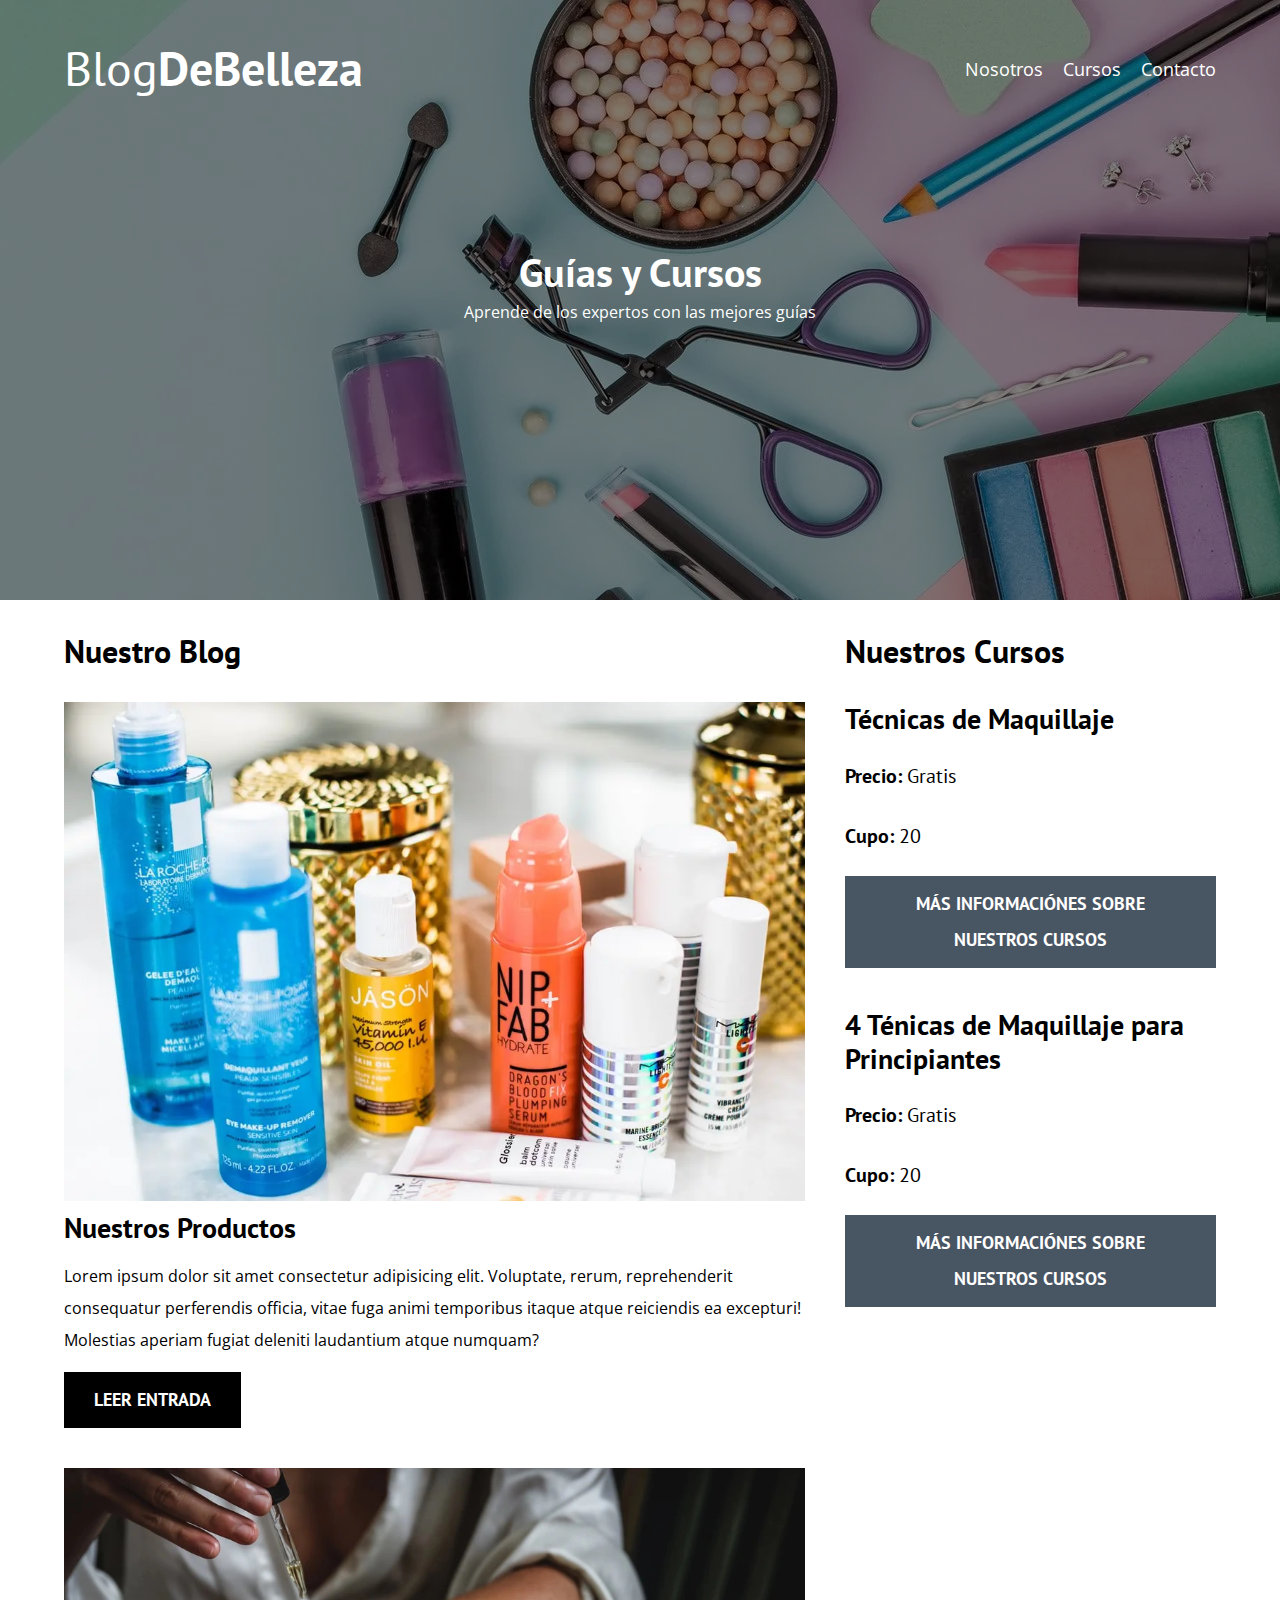
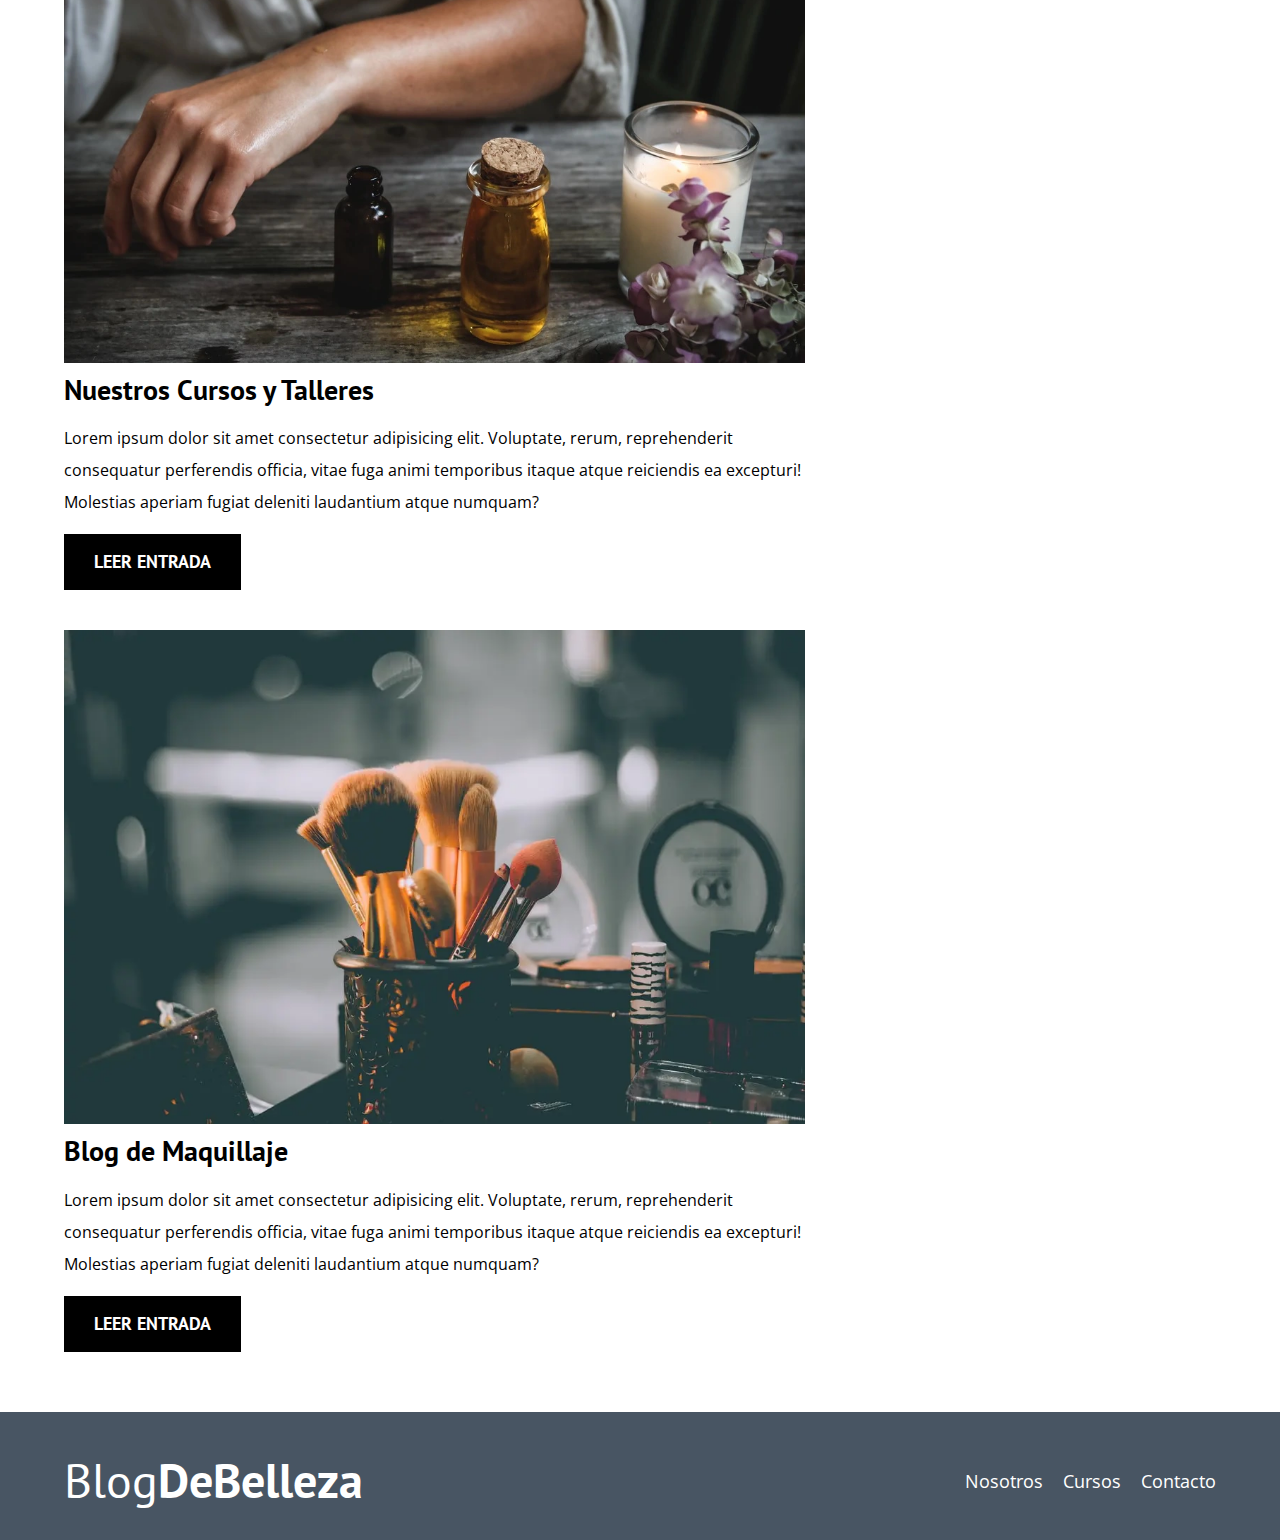
<file: index.html>
<!DOCTYPE html>
<html lang="en">
<head>
    <meta charset="UTF-8">
    <meta name="viewport" content="width=device-width, initial-scale=1.0">
    <title>MissBeauty</title>
    <meta name="description" content="Página web de blog de belleza">

    <!-- Prefetch -->
    <link rel="prefetch" href="nosotros.html" as="document">

    <!-- Preload -->
    <link rel="preload" href="css/normalize.css" as="style">
    <link rel="stylesheet" href="css/normalize.css">

    <link rel="preload" href="https://fonts.googleapis.com/css2?family=Open+Sans&family=PT+Sans:wght@400;700&display=swap"  crossorigin="crossorigin" as="font">
    <link href="https://fonts.googleapis.com/css2?family=Open+Sans&family=PT+Sans:wght@400;700&display=swap" rel="stylesheet">
    
    <link rel="preload" href="css/style.css" as="style">
    <link rel="stylesheet" href="css/style.css">
</head>
<body>

    <header class="header">

        <div class="contenedor">
            <div class="barra">
                <a class="logo" href="index.html">
                    <h1 class="logo__nombre no-margin centrar-texto">Blog<span class="logo__bold">DeBelleza</span></h1>
                </a>

                <nav class="navegacion">
                    <a href="nosotros.html" class="navegacion__enlace">Nosotros</a>
                    <a href="cursos.html" class="navegacion__enlace">Cursos</a>
                    <a href="contacto.html" class="navegacion__enlace">Contacto</a>
                </nav>
            </div>
        </div>

        <div class="header__texto">
            <h2 class="no-margin">Guías y Cursos</h2>
            <p class="no-margin">Aprende de los expertos con las mejores guías</p>
        </div>
    </header>

    <div class="contenedor contenido-principal">
        <main class="blog">
            <h3>Nuestro Blog</h3>

            <article class="entrada">
                <div class="entrada__imagen">
                    <picture>
                        <source loading="lazy"  srcset="img/blog1.webp" type="image/webp">
                        <img loading="lazy" src="img/blog1.jpg" alt="imagen blog"> 
                    </picture>
                </div>

                <div class="entrada__contenido">
                    <h4 class="no-margin">Nuestros Productos</h4>
                    <p>Lorem ipsum dolor sit amet consectetur adipisicing elit. Voluptate, rerum, reprehenderit consequatur perferendis officia, vitae fuga animi temporibus itaque atque reiciendis ea excepturi! Molestias aperiam fugiat deleniti laudantium atque numquam?</p>
                    <a href="entrada.html" class="boton boton--primario">Leer Entrada</a>
                </div>
            </article>

            <article class="entrada">
                <div class="entrada__imagen">
                    <picture>
                        <source loading="lazy"  srcset="img/blog2.webp" type="image/webp">
                        <img loading="lazy" src="img/blog2.jpg" alt="imagen blog"> 
                    </picture>
                </div>

                <div class="entrada__contenido">
                    <h4 class="no-margin">Nuestros Cursos y Talleres</h4>
                    <p>Lorem ipsum dolor sit amet consectetur adipisicing elit. Voluptate, rerum, reprehenderit consequatur perferendis officia, vitae fuga animi temporibus itaque atque reiciendis ea excepturi! Molestias aperiam fugiat deleniti laudantium atque numquam?</p>
                    <a href="entrada.html" class="boton boton--primario">Leer Entrada</a>
                </div>
            </article>

            <article class="entrada">
                <div class="entrada__imagen">
                    <picture>
                        <source loading="lazy"  srcset="img/blog3.webp" type="image/webp">
                        <img loading="lazy" src="img/blog3.jpg" alt="imagen blog"> 
                    </picture>
                </div>

                <div class="entrada__contenido">
                    <h4 class="no-margin">Blog de Maquillaje</h4>
                    <p>Lorem ipsum dolor sit amet consectetur adipisicing elit. Voluptate, rerum, reprehenderit consequatur perferendis officia, vitae fuga animi temporibus itaque atque reiciendis ea excepturi! Molestias aperiam fugiat deleniti laudantium atque numquam?</p>
                    <a href="entrada.html" class="boton boton--primario">Leer Entrada</a>
                </div>
            </article>
        </main>
        <aside class="sidebar">
            <h3>Nuestros Cursos</h3>

            <ul class="cursos no-padding">
                <li class="widget-curso">
                    <h4 class="no-margin">Técnicas de Maquillaje</h4>
                    <p class="widget-curso__label">Precio: 
                        <span class="widget-curso__info">Gratis</span>
                    </p>
                    <p class="widget-curso__label">Cupo: 
                        <span class="widget-curso__info">20</span>
                    </p>
                    <a href="entrada.html" class="boton boton--secundario">Más Informaciónes sobre nuestros cursos</a>
                </li>

                <li class="widget-curso">
                    <h4 class="no-margin">4 Ténicas de Maquillaje para Principiantes</h4>
                    <p class="widget-curso__label">Precio: 
                        <span class="widget-curso__info">Gratis</span>
                    </p>
                    <p class="widget-curso__label">Cupo: 
                        <span class="widget-curso__info">20</span>
                    </p>
                    <a href="entrada.html" class="boton boton--secundario">Más Informaciónes sobre nuestros cursos</a>
                </li>
            </ul>
        </aside>
    </div>

    <footer class="footer">
        <div class="contenedor">
            <div class="barra">
                <a class="logo" href="index.html">
                    <h1 class="logo__nombre no-margin centrar-texto">Blog<span class="logo__bold">DeBelleza</span></h1>
                </a>

                <nav class="navegacion">
                    <a href="nosotros.html" class="navegacion__enlace">Nosotros</a>
                    <a href="cursos.html" class="navegacion__enlace">Cursos</a>
                    <a href="contacto.html" class="navegacion__enlace">Contacto</a>
                </nav>
            </div>
        </div>
    </footer>
    
    <script src="js/modernizer.js"></script>
</body>
</html>
</file>
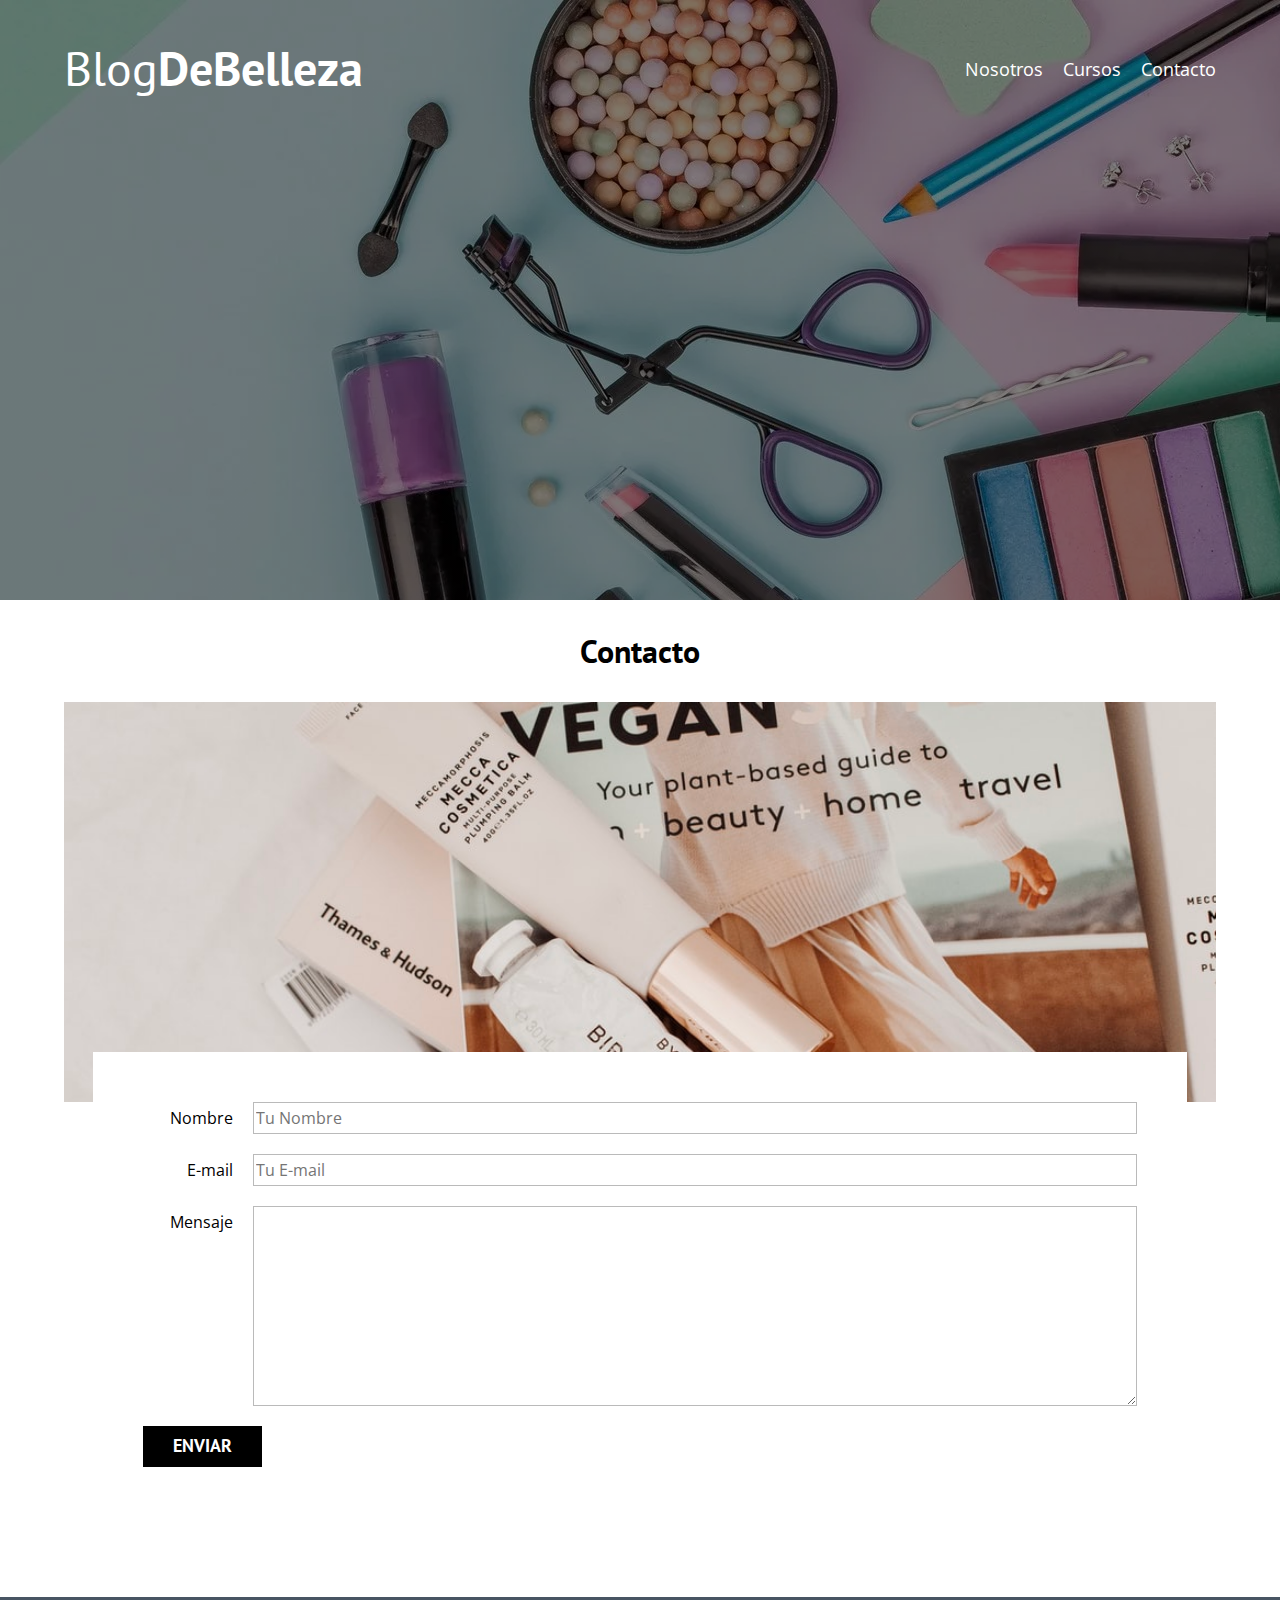
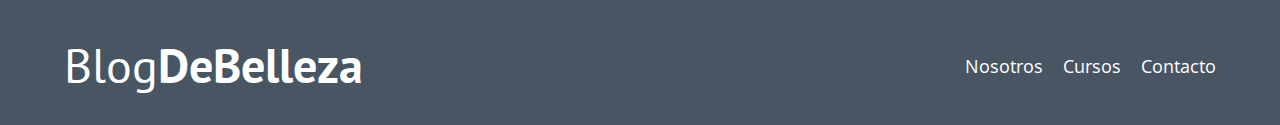
<file: contacto.html>
<!DOCTYPE html>
<html lang="en">
<head>
    <meta charset="UTF-8">
    <meta name="viewport" content="width=device-width, initial-scale=1.0">
    <title>MissBeauty</title>
    <link rel="stylesheet" href="css/normalize.css">
    <link href="https://fonts.googleapis.com/css2?family=Open+Sans&family=PT+Sans:wght@400;700&display=swap" rel="stylesheet">
    <link rel="stylesheet" href="css/style.css">
</head>
<body>

    <header class="header">

        <div class="contenedor">
            <div class="barra">
                <a class="logo" href="index.html">
                    <h1 class="logo__nombre no-margin centrar-texto">Blog<span class="logo__bold">DeBelleza</span></h1>
                </a>

                <nav class="navegacion">
                    <a href="nosotros.html" class="navegacion__enlace">Nosotros</a>
                    <a href="cursos.html" class="navegacion__enlace">Cursos</a>
                    <a href="contacto.html" class="navegacion__enlace">Contacto</a>
                </nav>
            </div>
        </div>

        <div class="header__texto">
            <h2 class="no-margin"></h2>
            <p class="no-margin"></p>
        </div>
    </header>

    <main class="contenedor">
        <h3 class="centrar-texto">Contacto</h3>

        <div class="contacto-bg"></div>

        <form class="formulario">
            <div class="campo">
                <label class="campo__label" for="nombre">Nombre</label>
                <input 
                    class="campo__field"
                    type="text" 
                    placeholder="Tu Nombre" 
                    id="nombre"
                >
            </div>
            <div class="campo">
                <label class="campo__label" for="email">E-mail</label>
                <input 
                    class="campo__field"
                    type="email" 
                    placeholder="Tu E-mail" 
                    id="email"
                >
            </div>
            <div class="campo">
                <label class="campo__label" for="mensaje">Mensaje</label>
                <textarea 
                    class="campo__field campo__field--textarea"
                    id="mensaje"
                ></textarea>
            </div>

            <div class="campo">
                <input type="submit" value="Enviar" class="boton boton--primario">
            </div>
        </form>

        
    </main>

    <footer class="footer">
        <div class="contenedor">
            <div class="barra">
                <a class="logo" href="index.html">
                    <h1 class="logo__nombre no-margin centrar-texto">Blog<span class="logo__bold">DeBelleza</span></h1>
                </a>

                <nav class="navegacion">
                    <a href="nosotros.html" class="navegacion__enlace">Nosotros</a>
                    <a href="cursos.html" class="navegacion__enlace">Cursos</a>
                    <a href="contacto.html" class="navegacion__enlace">Contacto</a>
                </nav>
            </div>
        </div>
    </footer>
    <script src="js/modernizer.js"></script>
</body>
</html>
</file>
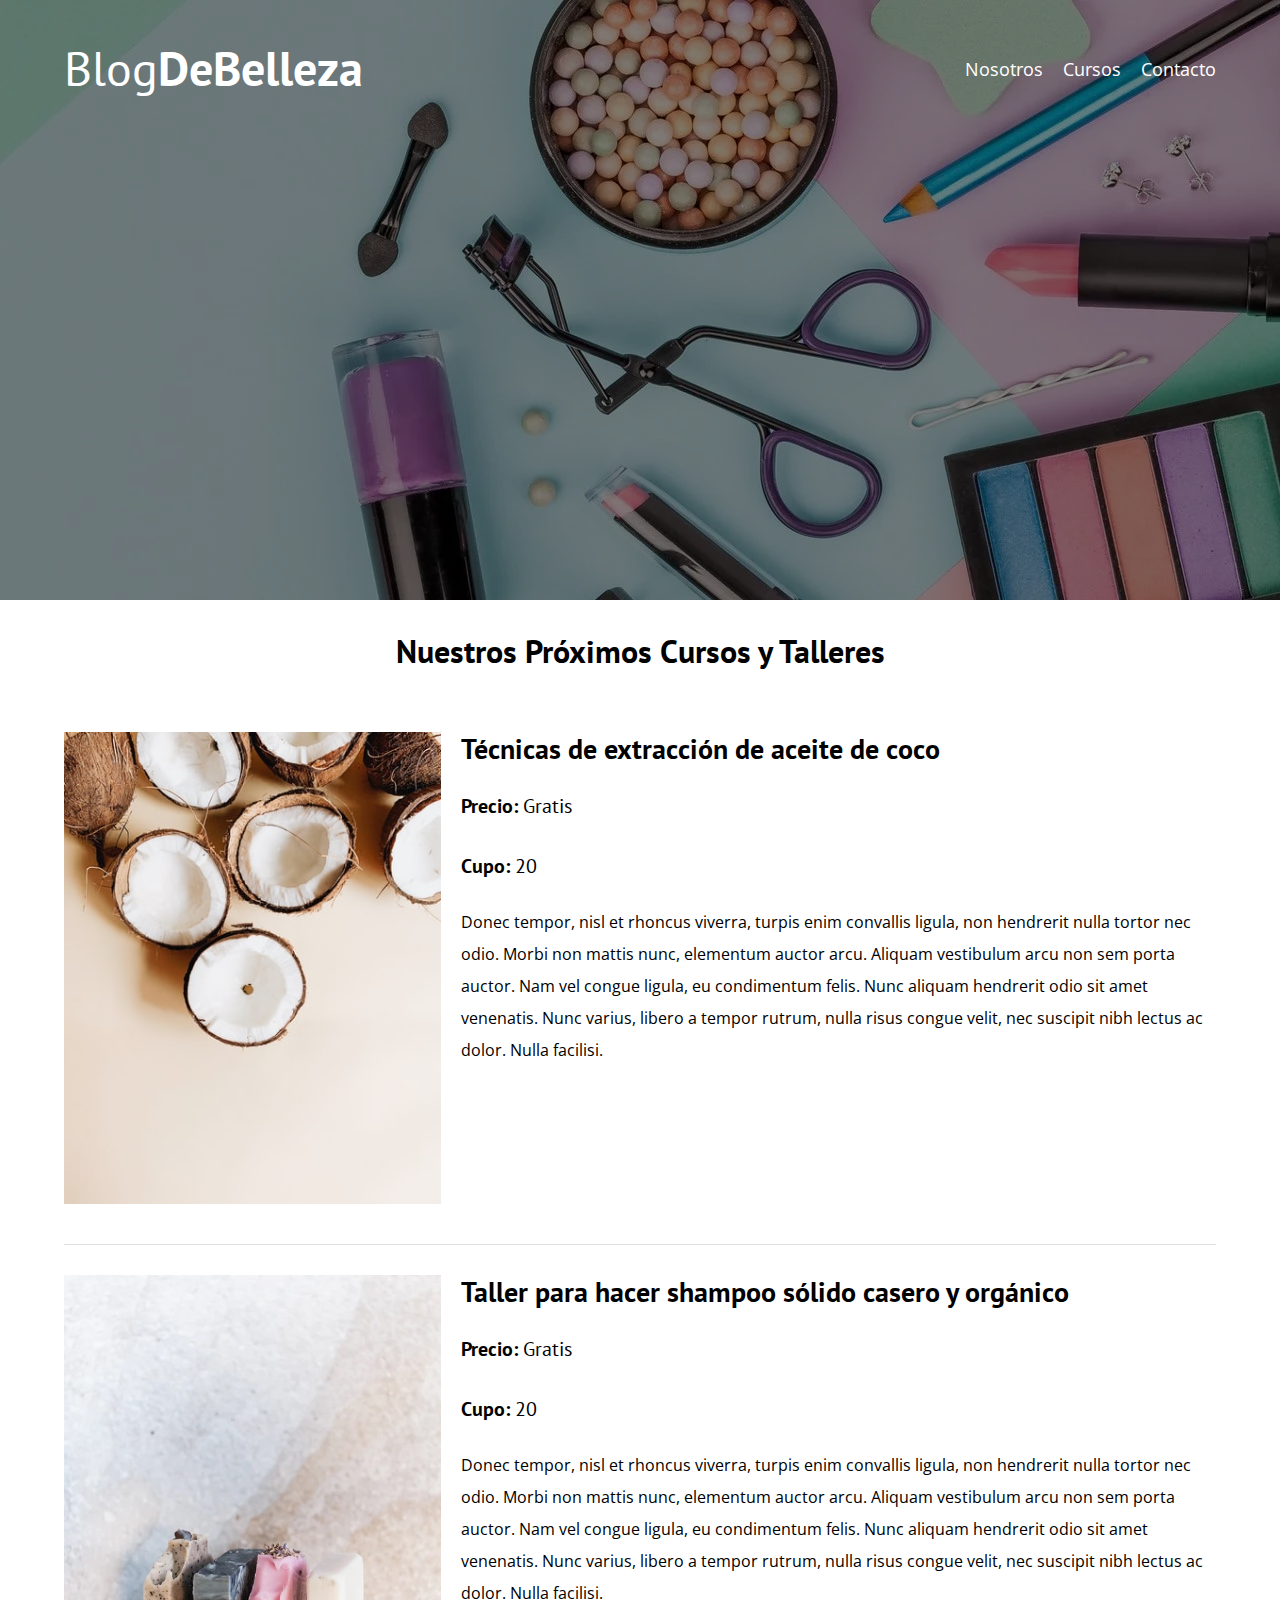
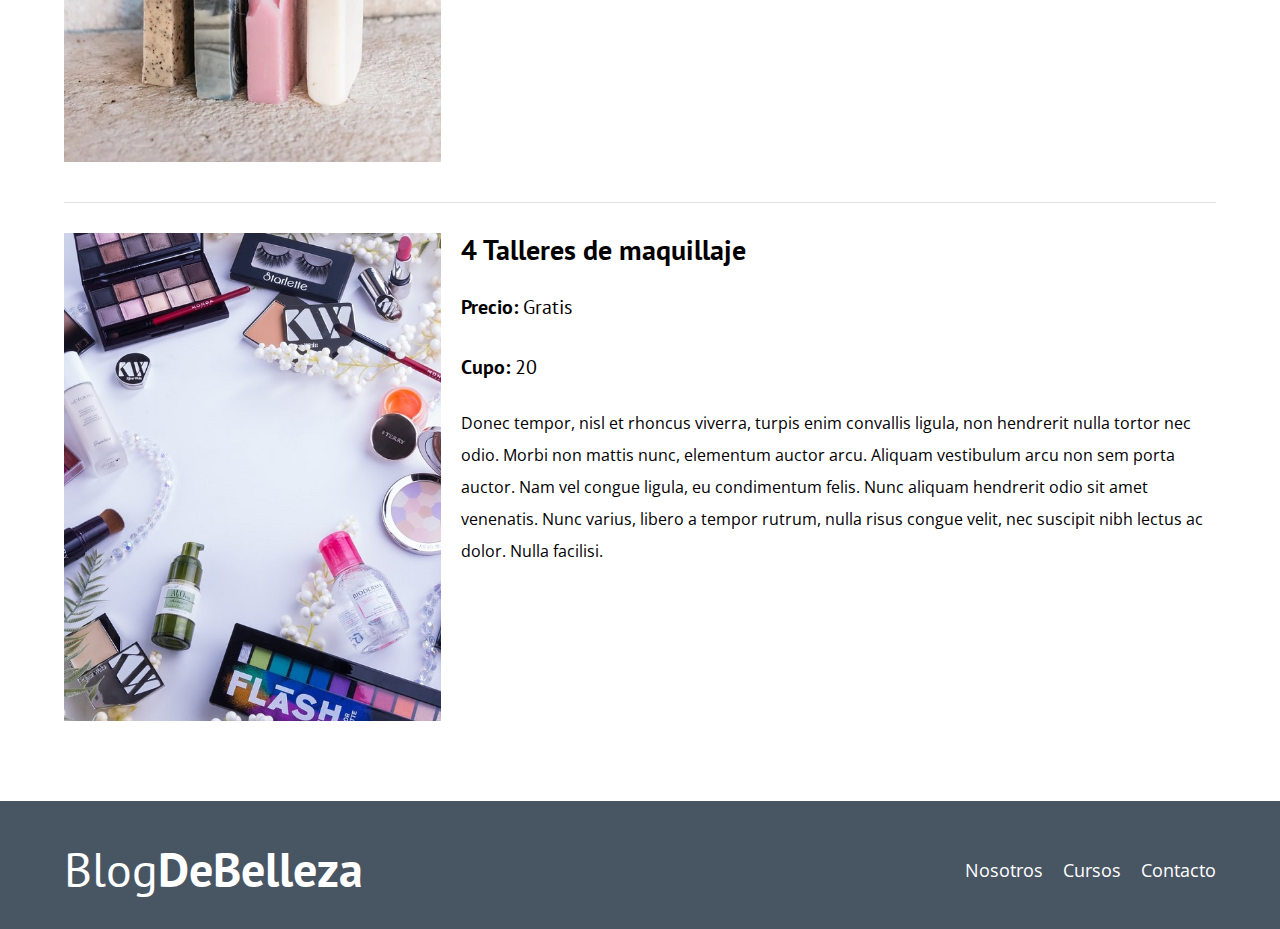
<file: cursos.html>
<!DOCTYPE html>
<html lang="en">
<head>
    <meta charset="UTF-8">
    <meta name="viewport" content="width=device-width, initial-scale=1.0">
    <title>MissBeauty</title>
    <link rel="stylesheet" href="css/normalize.css">
    <link href="https://fonts.googleapis.com/css2?family=Open+Sans&family=PT+Sans:wght@400;700&display=swap" rel="stylesheet">
    <link rel="stylesheet" href="css/style.css">
</head>
<body>

    <header class="header">

        <div class="contenedor">
            <div class="barra">
                <a class="logo" href="index.html">
                    <h1 class="logo__nombre no-margin centrar-texto">Blog<span class="logo__bold">DeBelleza</span></h1>
                </a>

                <nav class="navegacion">
                    <a href="nosotros.html" class="navegacion__enlace">Nosotros</a>
                    <a href="cursos.html" class="navegacion__enlace">Cursos</a>
                    <a href="contacto.html" class="navegacion__enlace">Contacto</a>
                </nav>
            </div>
        </div>

        <div class="header__texto">
            <h2 class="no-margin"></h2>
            <p class="no-margin"></p>
        </div>
    </header>

    <main class="contenedor">
        <h3 class="centrar-texto">Nuestros Próximos Cursos y Talleres</h3>

        <div class="curso">
            <div class="curso__imagen">
                <img src="img/c1.jpg" alt="Imagen del curso">
            </div>
            <div class="curso__informacion">
                <h4 class="no-margin">Técnicas de extracción de aceite de coco</h4>
                <p class="curso__label">Precio: 
                    <span class="curso__info">Gratis</span>
                </p>
                <p class="curso__label">Cupo: 
                    <span class="curso__info">20</span>
                </p>
                <p class="curso__descripcion">
                    Donec tempor, nisl et rhoncus viverra, turpis enim convallis ligula, non hendrerit nulla tortor nec odio. Morbi non mattis nunc, elementum auctor arcu. Aliquam vestibulum arcu non sem porta auctor. Nam vel congue ligula, eu condimentum felis. Nunc aliquam hendrerit odio sit amet venenatis. Nunc varius, libero a tempor rutrum, nulla risus congue velit, nec suscipit nibh lectus ac dolor. Nulla facilisi.
                </p>
            </div> <!--.curso-informacion-->
        </div> <!--.curso -->

        <div class="curso">
            <div class="curso__imagen">
                <img src="img/c2.jpg" alt="Imagen del curso">
            </div>
            <div class="curso__informacion">
                <h4 class="no-margin">Taller para hacer shampoo sólido casero y orgánico</h4>
                <p class="curso__label">Precio: 
                    <span class="curso__info">Gratis</span>
                </p>
                <p class="curso__label">Cupo: 
                    <span class="curso__info">20</span>
                </p>
                <p class="curso__descripcion">
                    Donec tempor, nisl et rhoncus viverra, turpis enim convallis ligula, non hendrerit nulla tortor nec odio. Morbi non mattis nunc, elementum auctor arcu. Aliquam vestibulum arcu non sem porta auctor. Nam vel congue ligula, eu condimentum felis. Nunc aliquam hendrerit odio sit amet venenatis. Nunc varius, libero a tempor rutrum, nulla risus congue velit, nec suscipit nibh lectus ac dolor. Nulla facilisi.
                </p>
            </div> <!--.curso-informacion-->
        </div> <!--.curso -->

        <div class="curso">
            <div class="curso__imagen">
                <img src="img/c3.jpg" alt="Imagen del curso">
            </div>
            <div class="curso__informacion">
                <h4 class="no-margin">4 Talleres de maquillaje</h4>
                <p class="curso__label">Precio: 
                    <span class="curso__info">Gratis</span>
                </p>
                <p class="curso__label">Cupo: 
                    <span class="curso__info">20</span>
                </p>
                <p class="curso__descripcion">
                    Donec tempor, nisl et rhoncus viverra, turpis enim convallis ligula, non hendrerit nulla tortor nec odio. Morbi non mattis nunc, elementum auctor arcu. Aliquam vestibulum arcu non sem porta auctor. Nam vel congue ligula, eu condimentum felis. Nunc aliquam hendrerit odio sit amet venenatis. Nunc varius, libero a tempor rutrum, nulla risus congue velit, nec suscipit nibh lectus ac dolor. Nulla facilisi.
                </p>
            </div> <!--.curso-informacion-->
        </div> <!--.curso -->

        
    </main>

    <footer class="footer">
        <div class="contenedor">
            <div class="barra">
                <a class="logo" href="index.html">
                    <h1 class="logo__nombre no-margin centrar-texto">Blog<span class="logo__bold">DeBelleza</span></h1>
                </a>

                <nav class="navegacion">
                    <a href="nosotros.html" class="navegacion__enlace">Nosotros</a>
                    <a href="cursos.html" class="navegacion__enlace">Cursos</a>
                    <a href="contacto.html" class="navegacion__enlace">Contacto</a>
                </nav>
            </div>
        </div>
    </footer>
    <script src="js/modernizer.js"></script>
</body>
</html>
</file>
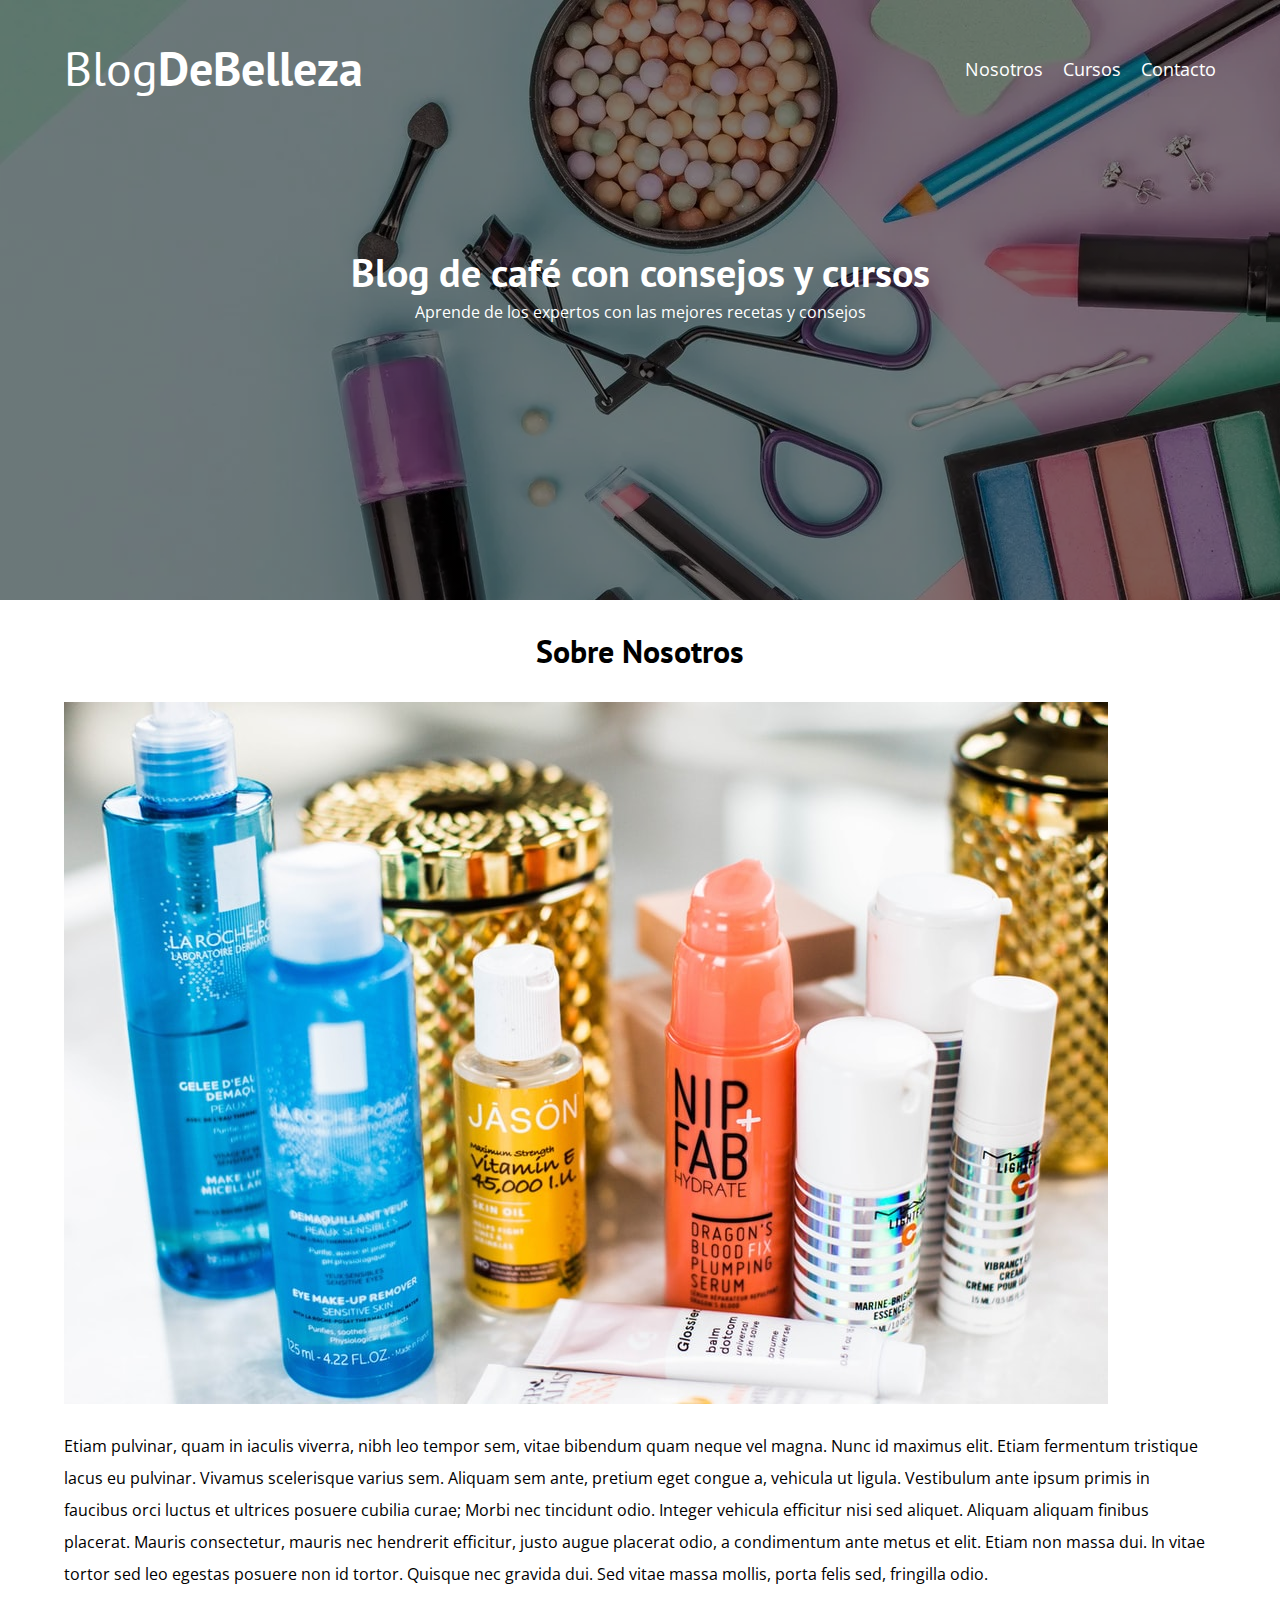
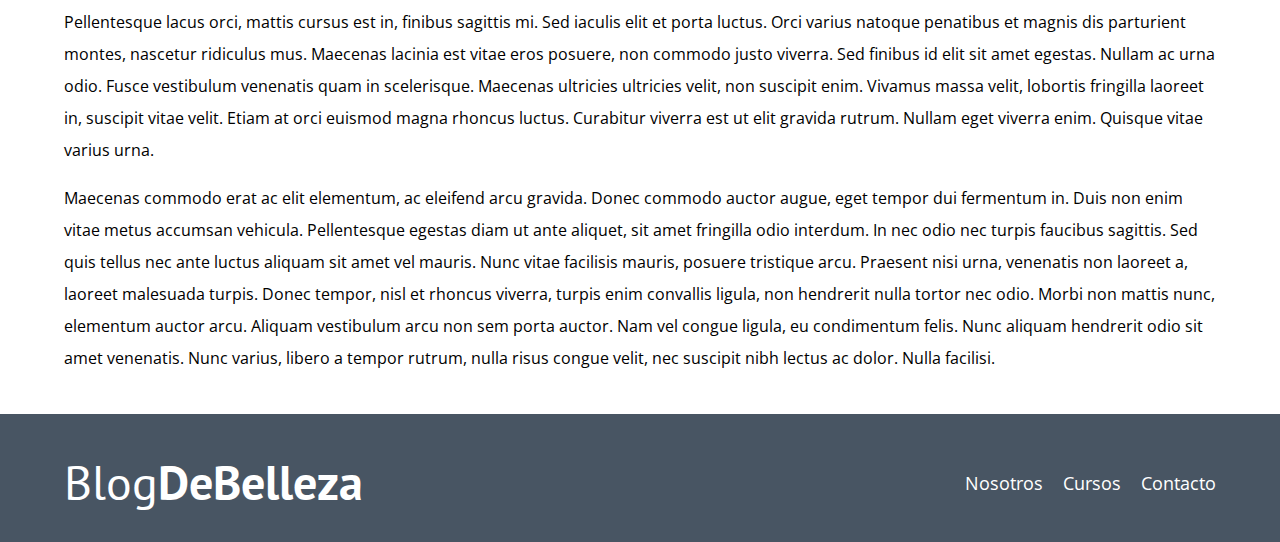
<file: entrada.html>
<!DOCTYPE html>
<html lang="en">
<head>
    <meta charset="UTF-8">
    <meta name="viewport" content="width=device-width, initial-scale=1.0">
    <title>MissBeauty</title>
    <link rel="stylesheet" href="css/normalize.css">
    <link href="https://fonts.googleapis.com/css2?family=Open+Sans&family=PT+Sans:wght@400;700&display=swap" rel="stylesheet">
    <link rel="stylesheet" href="css/style.css">
</head>
<body>

    <header class="header">

        <div class="contenedor">
            <div class="barra">
                <a class="logo" href="index.html">
                    <h1 class="logo__nombre no-margin centrar-texto">Blog<span class="logo__bold">DeBelleza</span></h1>
                </a>

                <nav class="navegacion">
                    <a href="nosotros.html" class="navegacion__enlace">Nosotros</a>
                    <a href="cursos.html" class="navegacion__enlace">Cursos</a>
                    <a href="contacto.html" class="navegacion__enlace">Contacto</a>
                </nav>
            </div>
        </div>

        <div class="header__texto">
            <h2 class="no-margin">Blog de café con consejos y cursos</h2>
            <p class="no-margin">Aprende de los expertos con las mejores recetas y consejos</p>
        </div>
    </header>

    <main class="contenedor">
        <h3 class="centrar-texto">Sobre Nosotros</h3>

        <img src="img/blog1.jpg" alt="imagen del blog">

        <p>Etiam pulvinar, quam in iaculis viverra, nibh leo tempor sem, vitae bibendum quam neque vel magna. Nunc id maximus elit. Etiam fermentum tristique lacus eu pulvinar. Vivamus scelerisque varius sem. Aliquam sem ante, pretium eget congue a, vehicula ut ligula. Vestibulum ante ipsum primis in faucibus orci luctus et ultrices posuere cubilia curae; Morbi nec tincidunt odio. Integer vehicula efficitur nisi sed aliquet. Aliquam aliquam finibus placerat. Mauris consectetur, mauris nec hendrerit efficitur, justo augue placerat odio, a condimentum ante metus et elit. Etiam non massa dui. In vitae tortor sed leo egestas posuere non id tortor. Quisque nec gravida dui. Sed vitae massa mollis, porta felis sed, fringilla odio.</p>

        <p> Pellentesque lacus orci, mattis cursus est in, finibus sagittis mi. Sed iaculis elit et porta luctus. Orci varius natoque penatibus et magnis dis parturient montes, nascetur ridiculus mus. Maecenas lacinia est vitae eros posuere, non commodo justo viverra. Sed finibus id elit sit amet egestas. Nullam ac urna odio. Fusce vestibulum venenatis quam in scelerisque. Maecenas ultricies ultricies velit, non suscipit enim. Vivamus massa velit, lobortis fringilla laoreet in, suscipit vitae velit. Etiam at orci euismod magna rhoncus luctus. Curabitur viverra est ut elit gravida rutrum. Nullam eget viverra enim. Quisque vitae varius urna.</p>

        <p>Maecenas commodo erat ac elit elementum, ac eleifend arcu gravida. Donec commodo auctor augue, eget tempor dui fermentum in. Duis non enim vitae metus accumsan vehicula. Pellentesque egestas diam ut ante aliquet, sit amet fringilla odio interdum. In nec odio nec turpis faucibus sagittis. Sed quis tellus nec ante luctus aliquam sit amet vel mauris. Nunc vitae facilisis mauris, posuere tristique arcu. Praesent nisi urna, venenatis non laoreet a, laoreet malesuada turpis. Donec tempor, nisl et rhoncus viverra, turpis enim convallis ligula, non hendrerit nulla tortor nec odio. Morbi non mattis nunc, elementum auctor arcu. Aliquam vestibulum arcu non sem porta auctor. Nam vel congue ligula, eu condimentum felis. Nunc aliquam hendrerit odio sit amet venenatis. Nunc varius, libero a tempor rutrum, nulla risus congue velit, nec suscipit nibh lectus ac dolor. Nulla facilisi.</p>
    </main>

    <footer class="footer">
        <div class="contenedor">
            <div class="barra">
                <a class="logo" href="index.html">
                    <h1 class="logo__nombre no-margin centrar-texto">Blog<span class="logo__bold">DeBelleza</span></h1>
                </a>

                <nav class="navegacion">
                    <a href="nosotros.html" class="navegacion__enlace">Nosotros</a>
                    <a href="cursos.html" class="navegacion__enlace">Cursos</a>
                    <a href="contacto.html" class="navegacion__enlace">Contacto</a>
                </nav>
            </div>
        </div>
    </footer>
    <script src="js/modernizer.js"></script>
</body>
</html>
</file>
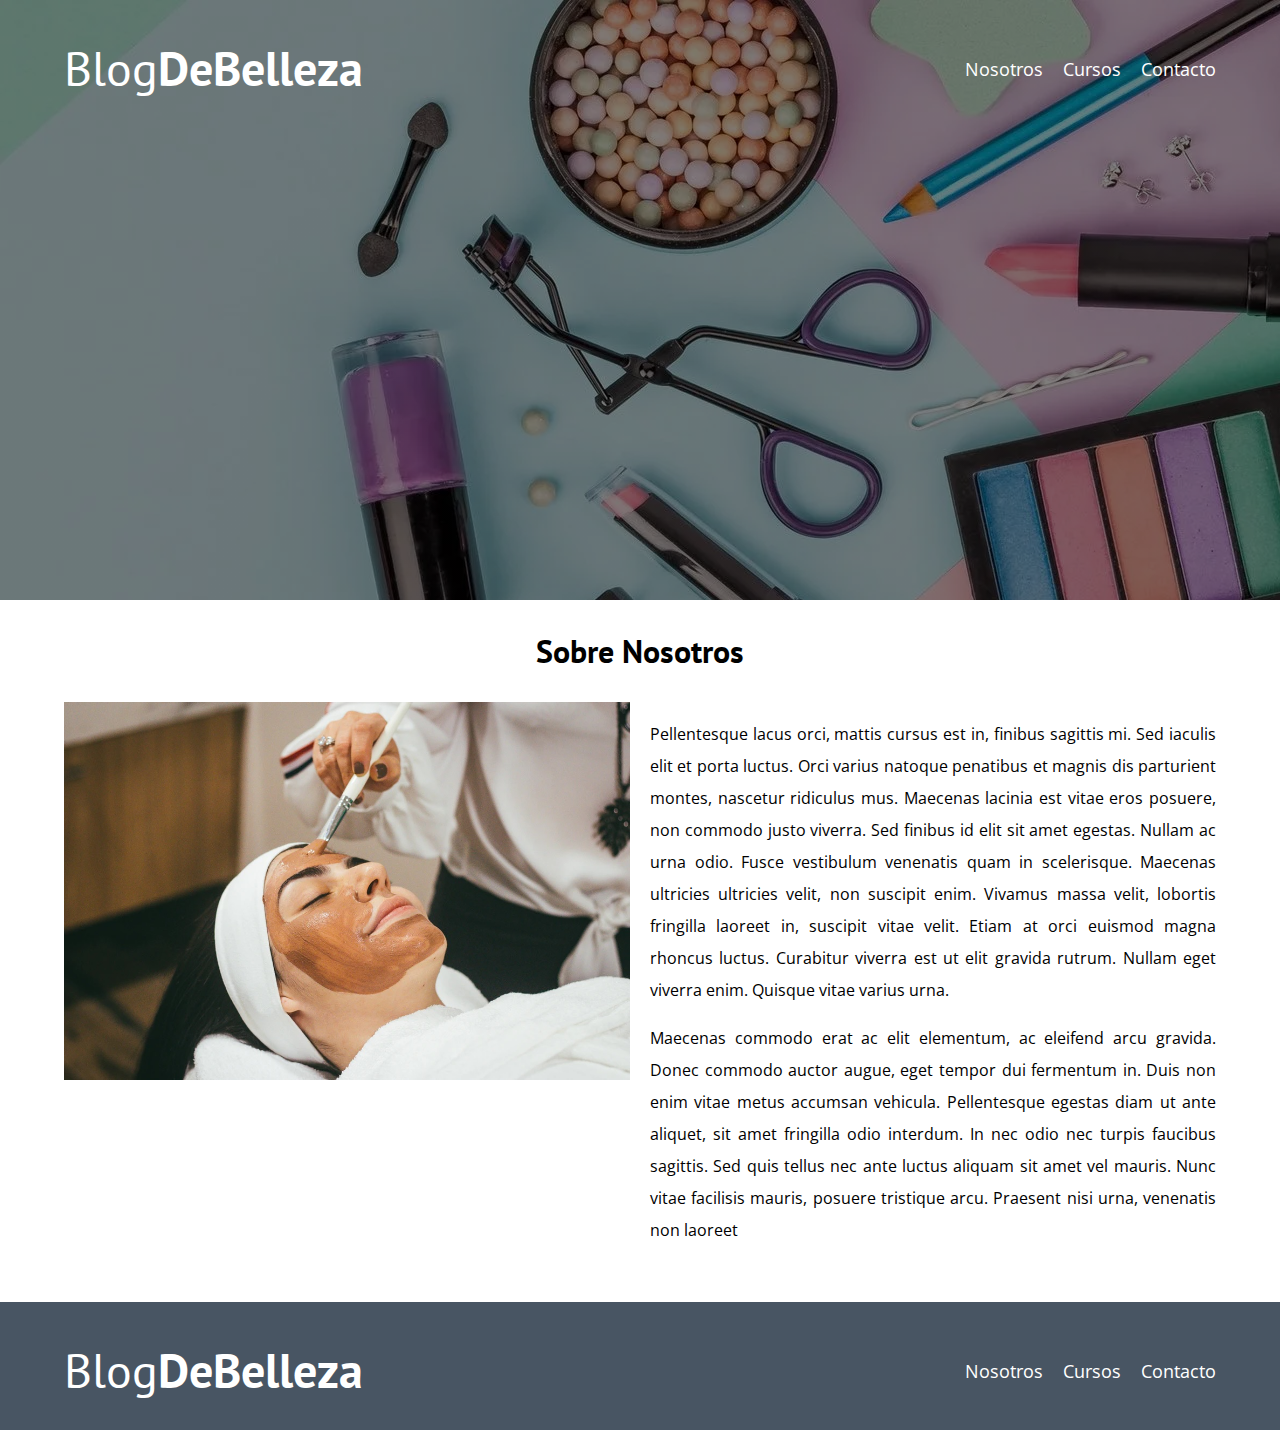
<file: nosotros.html>
<!DOCTYPE html>
<html lang="en">
<head>
    <meta charset="UTF-8">
    <meta name="viewport" content="width=device-width, initial-scale=1.0">
    <title>MissBeauty</title>
    <link rel="stylesheet" href="css/normalize.css">
    <link href="https://fonts.googleapis.com/css2?family=Open+Sans&family=PT+Sans:wght@400;700&display=swap" rel="stylesheet">
    <link rel="stylesheet" href="css/style.css">
</head>
<body>

    <header class="header">

        <div class="contenedor">
            <div class="barra">
                <a class="logo" href="index.html">
                    <h1 class="logo__nombre no-margin centrar-texto">Blog<span class="logo__bold">DeBelleza</span></h1>
                </a>

                <nav class="navegacion">
                    <a href="nosotros.html" class="navegacion__enlace">Nosotros</a>
                    <a href="cursos.html" class="navegacion__enlace">Cursos</a>
                    <a href="contacto.html" class="navegacion__enlace">Contacto</a>
                </nav>
            </div>
        </div>

        <div class="header__texto">
            <h2 class="no-margin"></h2>
            <p class="no-margin"></p>
        </div>
    </header>

    <main class="contenedor">
        <h3 class="centrar-texto">Sobre Nosotros</h3>

        <div class="sobre-nosotros">
            <div class="sobre-nosotros__imagen">
                <img src="img/nosotros.jpg" alt="imagen nosotros">
            </div>

            <div class="sobre-nosotros__texto">
                <p>Pellentesque lacus orci, mattis cursus est in, finibus sagittis mi. Sed iaculis elit et porta luctus. Orci varius natoque penatibus et magnis dis parturient montes, nascetur ridiculus mus. Maecenas lacinia est vitae eros posuere, non commodo justo viverra. Sed finibus id elit sit amet egestas. Nullam ac urna odio. Fusce vestibulum venenatis quam in scelerisque. Maecenas ultricies ultricies velit, non suscipit enim. Vivamus massa velit, lobortis fringilla laoreet in, suscipit vitae velit. Etiam at orci euismod magna rhoncus luctus. Curabitur viverra est ut elit gravida rutrum. Nullam eget viverra enim. Quisque vitae varius urna.</p>

                <p>Maecenas commodo erat ac elit elementum, ac eleifend arcu gravida. Donec commodo auctor augue, eget tempor dui fermentum in. Duis non enim vitae metus accumsan vehicula. Pellentesque egestas diam ut ante aliquet, sit amet fringilla odio interdum. In nec odio nec turpis faucibus sagittis. Sed quis tellus nec ante luctus aliquam sit amet vel mauris. Nunc vitae facilisis mauris, posuere tristique arcu. Praesent nisi urna, venenatis non laoreet</p>
            </div>
        </div>
    </main>

    <footer class="footer">
        <div class="contenedor">
            <div class="barra">
                <a class="logo" href="index.html">
                    <h1 class="logo__nombre no-margin centrar-texto">Blog<span class="logo__bold">DeBelleza</span></h1>
                </a>

                <nav class="navegacion">
                    <a href="nosotros.html" class="navegacion__enlace">Nosotros</a>
                    <a href="cursos.html" class="navegacion__enlace">Cursos</a>
                    <a href="contacto.html" class="navegacion__enlace">Contacto</a>
                </nav>
            </div>
        </div>
    </footer>
    
    <script src="js/modernizer.js"></script>
</body>
</html>
</file>
<file: css/style.css>
:root {
    --fuenteHeading: 'PT Sans', sans-serif;
    --fuenteParrafos: 'Open Sans', sans-serif;

    --secundario: #485563;
    --grisclaro: #e1e1e1;
    --blanco: #ffffff;
    --primario: #000000;
    --campofield-gris: #bababa;
    }

html {
    box-sizing: border-box;
    font-size: 62.5%; /* 1 rem = 10px */    
}
*, *:before, *:after {
    box-sizing: inherit;
}
body {
    font-family: var(--fuenteParrafos);
    font-size: 1.6rem;
    line-height: 2;
}

/** Globales **/
.contenedor {
    width: min(90%, 120rem);
    margin: 0 auto;
}
a {
    text-decoration: none;
}
h1, h2, h3, h4 {
    font-family: var(--fuenteHeading);
    line-height: 1.2;
}
h1 {
    font-size: 4.8rem;
}
h2 {
    font-size: 4rem;
}
h3 {
    font-size: 3.2rem;
}
h4 {
    font-size: 2.8rem;
}
img {
    max-width: 100%;
}

/** Utilidades **/
.no-margin {
    margin: 0;
}
.no-padding {
    padding: 0;
}
.centrar-texto {
    text-align: center;
}

/* HEADER */

.webp .header {
    background: linear-gradient(rgba(0, 0, 0, .50) 0%, rgba(0,0,0,.50) 100%), url(../img/banner.webp);
}

.header {
    background: linear-gradient(rgba(0, 0, 0, .50) 0%, rgba(0,0,0,.50) 100%), url(../img/banner.jpg);
    height: 60rem;
    background-size: cover;
    background-repeat: no-repeat;
    background-position: center center;
}
.header__texto {
   text-align: center;
   color: var(--blanco);
   margin-top: 5rem;
}
@media (min-width: 768px) {
    .header__texto {
        margin-top: 15rem;
    }
}
.barra {
    padding-top: 4rem;
}

@media (min-width: 768px) {
    .barra {
        display: flex;
        justify-content: space-between;
        align-items: center;
    }
}
.logo {
    color: var(--blanco);
    
}
.logo__nombre {
    font-weight: 400;
}
.logo__bold {
    font-weight: 700;
}
@media (min-width: 768px) {
    .navegacion {
        display: flex;
        gap: 2rem;
    }
}
.navegacion__enlace {
    display: block;
    text-align: center;
    font-size: 1.8rem;
    color: var(--blanco);
}

@media (min-width: 768px) {
    .contenido-principal {
        display: grid;
        grid-template-columns: 2fr 1fr;
        column-gap: 4rem;
    }
}

.entrada {
    border-bottom: 1px solid var(--gris);
    margin-bottom: 2rem;
}
.entrada:last-of-type {
    border: none;
    margin-bottom: 0;
}
.boton {
    display: block;
    font-family: var(--fuenteHeading);
    color: var(--blanco);
    text-align: center;
    padding: 1rem 3rem;
    font-size: 1.8rem;
    text-transform: uppercase;
    font-weight: 700;
    margin-bottom: 2rem;
    border: none;
}

@media (min-width: 768px) {
    .boton {
        display: inline-block;

    }
}
.boton:hover {
    cursor: pointer;
}
.boton--primario {
    background-color: var(--primario);
}
.boton--secundario {
    background-color: var(--secundario);
}

.cursos {
    list-style: none;
}

.widget-curso {
    border-bottom: 1px solid var(--gris);
    margin-bottom: 2rem;
}
.widget-curso:last-of-type {
    border: none;
    margin-bottom: 0;
}
.widget-curso__label {
    font-family: var(--fuenteHeading);
    font-weight: bold;
}
.widget-curso__info {
    font-weight: normal;
}
.widget-curso__label,
.widget-curso__info {
    font-size: 2rem;
}

/* FOOTER */

.footer {
    background-color: var(--secundario);
    padding-bottom: 3rem;
    margin-top: 4rem;
}

/* SOBRE NOSOSTROS */
@media (min-width: 768px) {
    .sobre-nosotros {
        display: grid;
        grid-template-columns: repeat(2, 1fr);
        gap: 2rem;
    }
}

.sobre-nosotros__texto {
    text-align: justify;
    justify-content: flex-start;
    gap: 1rem;
}

/* CURSOS */
.curso {
    padding: 3rem 0;
    border-bottom: 1px solid var(--grisclaro);
}
@media (min-width: 768px) {
    .curso {
        display: grid;
        grid-template-columns: 1fr 2fr;
        column-gap: 2rem;
    }
}
.curso:last-of-type {
    border: none;
}
.curso__label {
    font-family: var(--fuenteHeading);
    font-weight: bold;
}
.curso__info {
    font-weight: normal;
}
.curso__label,
.curso__info {
    font-size: 2rem;
}

/* CONTACTO */
.contacto-bg {
    background-image: url(../img/contacto.jpg);
    height: 40rem;
    background-size: cover;
    background-repeat: no-repeat ;
}

.formulario {
    background-color: var(--blanco);
    margin: -5rem auto 0 auto;
    width: 95%;
    padding: 5rem;
}
.campo {
    display: flex;
    margin-bottom: 2rem;
    gap: 2rem;
}
.campo__label {
    flex: 0 0 9rem;
    text-align: right;
}
.campo__field {
    flex: 1;
    border: 1px solid var(--campofield-gris);
}
.campo__field--textarea {
    height: 20rem;
}
</file>
